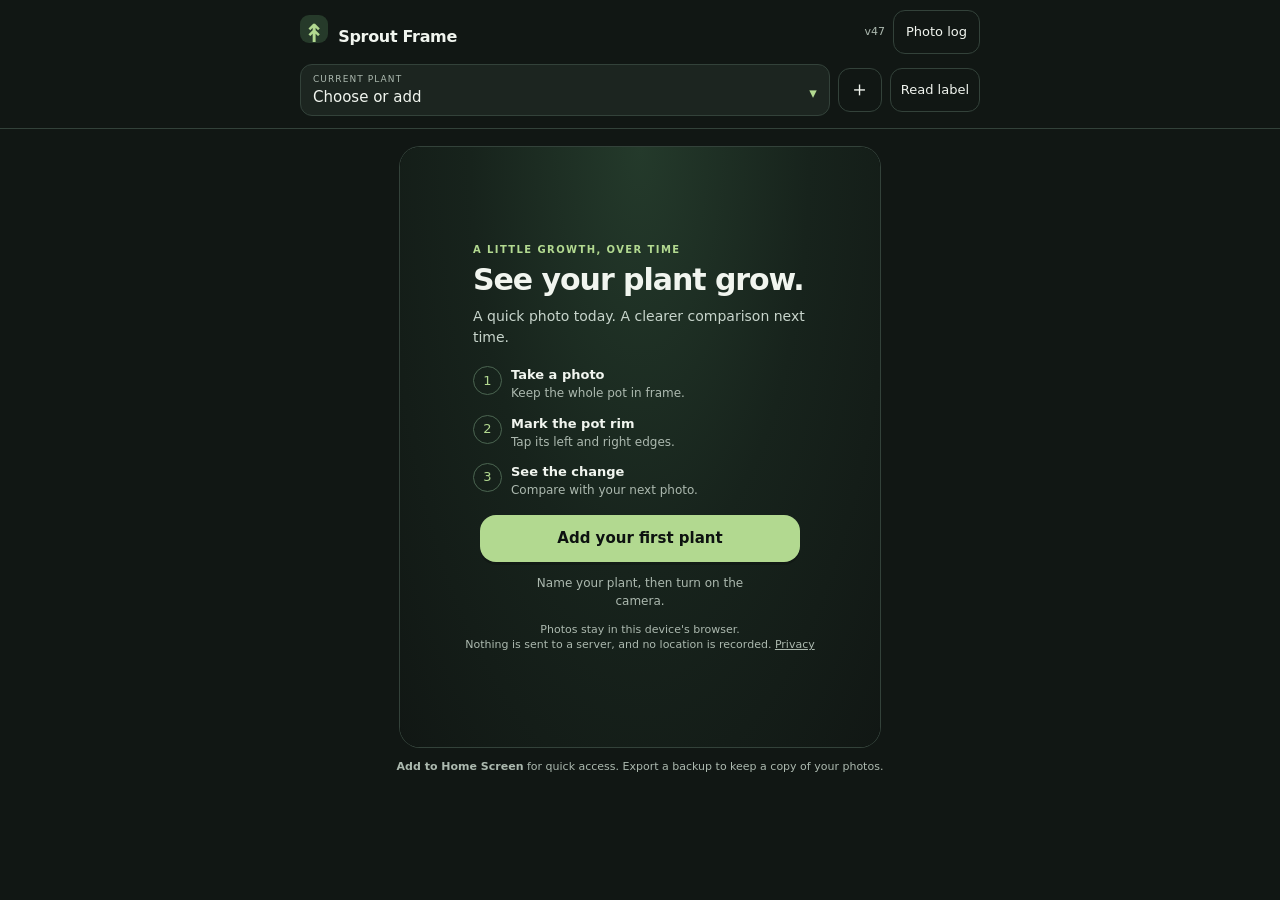
<file: index.html>
<!doctype html>
<html lang="en">
<head>
<meta charset="utf-8">
<meta name="viewport" content="width=device-width, initial-scale=1, viewport-fit=cover">
<meta name="theme-color" content="#111413">
<title>Sprout Frame — See your plant grow</title>
<meta name="description" content="Shoot your plant any way you like, tap the pot rim twice, and see how much it grew since last time. Photos stay in your browser.">
<link rel="stylesheet" href="style.css">
<link rel="manifest" href="manifest.webmanifest">
<link rel="icon" href="icons/favicon-32.png" sizes="32x32" type="image/png">
<link rel="apple-touch-icon" href="icons/apple-touch-icon.png">
<meta name="apple-mobile-web-app-capable" content="yes">
<meta name="apple-mobile-web-app-status-bar-style" content="black-translucent">
<meta name="apple-mobile-web-app-title" content="Sprout Frame">
</head>
<body>

<!-- 옛 주소(workers.dev)에서만 보이는 이사 안내. 사진은 주소(오리진)마다 따로 저장되므로 옛 주소에서 내보내야 한다. -->
<div id="moved" class="moved" hidden>
  <b>This is the OLD address.</b> The app is now <b>Sprout Frame</b>:
  <a href="https://altair-research.github.io/sprout-frame/">open the new address →</a><br>
  To move your photos: here <b>Log → Export all</b>, then on the new address <b>Log → Import</b>.
</div>
<header class="app-header">
  <div class="brand-row">
    <div class="brand"><span class="brand-icon" aria-hidden="true">↟</span> Sprout Frame</div>
    <span class="spacer"></span><span id="ver" class="ver"></span>
    <button id="galleryBtn" class="ghost-btn">Photo log</button>
  </div>
  <div class="plant-row">
    <button id="plantBtn" class="plant-btn" aria-label="Choose plant"><span class="field-label">CURRENT PLANT</span><span id="plantName"></span><span aria-hidden="true"> ▾</span></button>
    <button id="addPlant" class="ghost-btn icon-btn" aria-label="Add plant" title="Add plant">＋</button>
    <button id="readBtn" class="ghost-btn" aria-pressed="false">Read label</button>
  </div>
</header>

<main id="camera">
  <!-- 컷 목록. 기본은 하나(Side). 더 필요하면 ＋. 고른 컷을 한 번 더 누르면 이름 바꾸기/빼기. -->
  <div id="views" class="views"></div>
  <div id="stage" class="stage">
    <video id="video" playsinline autoplay muted></video>
    <img id="ghost" alt="" hidden>
    <div id="grid" class="grid" hidden></div>
    <svg id="liveRim" class="msvg live" viewBox="0 0 1280 1600" preserveAspectRatio="none" hidden></svg>
    <div id="match" class="match" hidden></div>
    <div id="tilt" class="tilt" hidden></div>
    <div id="flash" class="flash"></div>
    <!-- QR 라벨로 식물이 바뀌었을 때 크게 알린다. 아래 상태 줄 한 줄로는 바뀐 줄 모르고 찍는다. -->
    <div id="plantToast" class="plant-toast" hidden></div>
    <div id="labelBox" class="label-box" hidden><span id="labelBoxMsg">Fit the plant label in this box</span></div>
    <div id="stageMsg" class="stage-msg">
      <!-- 처음 여는 사람은 이게 뭔지, 왜 카메라가 필요한지를 여기서 읽고 버튼을 누른다.
           별도 랜딩 페이지를 만들지 않는다 — 파일·캐시 목록·PWA 시작 URL이 늘어날 뿐이고,
           설명은 버튼 위 몇 줄이면 충분하다. 카메라가 켜지면 이 블록은 사라진다. -->
      <div class="intro" id="intro">
        <p class="eyebrow">A LITTLE GROWTH, OVER TIME</p>
        <h1>See your plant grow.</h1>
        <p class="lead">A quick photo today. A clearer comparison next time.</p>
        <ol class="steps">
          <li><b>Take a photo</b><span>Keep the whole pot in frame.</span></li>
          <li><b>Mark the pot rim</b><span>Tap its left and right edges.</span></li>
          <li><b>See the change</b><span>Compare with your next photo.</span></li>
        </ol>
      </div>
      <button id="startBtn" class="primary">Add your first plant</button>
      <p class="hint" id="introHint">Name your plant, then turn on the camera.</p>
      <p class="privacy" id="introPrivacy">Photos stay in this device's browser.<br>Nothing is sent to a server, and no location is recorded.
        <a href="privacy.html">Privacy</a></p>

    </div>
  </div>

  <div class="controls">
    <button id="shutter" class="shutter" disabled>Shoot</button>
    <p id="status" class="status" role="status" aria-live="polite"></p>
      <!-- 아이폰 사파리는 홈 화면에 설치하지 않은 사이트의 저장 데이터를 7일 뒤 지울 수 있다. 사진이 전부 브라우저 안에
           있으므로, 설치 안내는 기능 설명이 아니라 데이터 보호다. 이미 설치해 연 경우(standalone)는 숨긴다. -->
      <p class="hint install-tip" id="installTip"><b>Add to Home Screen</b> for quick access. Export a backup to keep a copy of your photos.</p>
    <!-- 매번 쓰는 건 식물·카메라·Shoot 셋뿐이다. 나머지는 접어 둔다 — "너무 복잡하다"(2026-09-23 실사용). -->
    <button id="moreBtn" class="more" aria-expanded="false" aria-controls="adv">Camera tools ▾</button>
    <div id="adv" class="adv" hidden>
      <label class="row">
        <span>Ghost <b id="opacityVal">40%</b></span>
        <input id="opacity" type="range" min="0" max="100" value="40">
      </label>
      <div class="row btns">
        <button id="autoBtn" class="chip">Auto-shoot: on</button>
        <button id="ghostBtn" class="chip on">Ghost: on</button>
        <button id="modeBtn" class="chip" data-mode="normal">Mode: Overlay</button>
        <button id="gridBtn" class="chip">Grid on</button>
        <button id="flipBtn" class="chip">Flip camera</button>
        <button id="restartBtn" class="chip">Restart camera</button>
        <!-- 쓰지 않는 빈 요소. v32 이하의 옛 JS가 캐시에서 나와 이 새 HTML과 섞이는 첫 실행에 멈추지 않게 남겨 둔다
             (v33부터 페이지도 캐시 우선이라 이런 섞임은 다시 안 생긴다). v35쯤 지워도 된다. -->
        <input id="ghostFile" type="file" hidden>
      </div>
    </div>
  </div>
</main>

<!-- 촬영 직후. 여기서 화분 테두리 양끝을 탭한다 — 이게 이 앱의 핵심 동작이다(PROJECT.md §9).
     꼭대기까지 탭하면 키가 나온다. 탭 없이 Save도 된다(그 사진은 비교에서 빠진다). -->
<section id="review" class="sheet review-sheet" aria-label="Mark pot rim" hidden>
  <div class="bar"><div><p class="eyebrow">NEW PHOTO</p><h2 id="reviewTitle">Mark the pot rim</h2></div><span class="spacer"></span><button id="retakeBtn" class="ghost-btn">Retake</button></div>
  <ol id="rimProgress" class="rim-progress" aria-label="Pot rim steps"><li>1 · Left edge</li><li>2 · Right edge</li><li>Ready to save</li></ol>
  <p id="reviewHint" class="hint" role="status" aria-live="polite"></p>
  <div id="reviewStage" class="stage">
    <img id="reviewImg" alt="Just taken">
    <img id="reviewGhost" alt="" hidden>
    <svg id="reviewSvg" class="msvg" viewBox="0 0 1280 1600"></svg>
    <div id="reviewLayer" class="mark"></div>
  </div>
  <div class="review-footer">
    <p id="reviewError" class="inline-error" role="alert" hidden></p>
    <div class="row btns review-tools">
      <button id="rimUndo" class="chip" disabled>Undo tap</button>
      <button id="heightBtn" class="chip" aria-pressed="false" hidden>Add height (optional)</button>
      <button id="compareBtn" class="chip">Hold for previous</button>
      <button id="shareBtn" class="chip">Share</button>
    </div>
    <button id="saveBtn" class="primary">Save photo only</button>
    <p id="saveHint" class="hint">Mark both edges to include this photo in comparisons.</p>
  </div>
</section>

<!-- 지난 사진과 비교. 지난 사진을 화분 크기·위치·기울기에 맞춰 변형해 지금 사진 위에 놓고, 슬라이더로 가른다. -->
<section id="compare" class="sheet" hidden>
  <div class="bar">
    <h2 id="compareTitle">Then vs now</h2>
    <span class="spacer"></span>
    <button id="compareClose" class="ghost-btn">Close</button>
  </div>
  <div id="compareStage" class="stage">
    <img id="compareNow" alt="Now">
    <img id="compareThen" alt="Then">
    <div id="wipeLine" class="wipe-line"></div>
    <span id="labelThen" class="tag left"></span>
    <span id="labelNow" class="tag right"></span>
  </div>
  <label class="row">
    <span>Wipe</span>
    <input id="wipe" type="range" min="0" max="100" value="50">
  </label>
  <p id="compareInfo" class="hint"></p>
  <div class="row btns">
    <button id="compareMode" class="chip">Mode: Wipe</button>
    <button id="angleBtn" class="chip">Fix angle (2 more taps)</button>
    <button id="alignedBtn" class="chip">Save now-photo in then-frame</button>
  </div>
</section>

<section id="gallery" class="sheet" hidden>
  <div class="bar">
    <h2 id="galleryTitle">Log</h2>
    <span class="spacer"></span>
    <button id="galleryClose" class="ghost-btn">Close</button>
  </div>
  <div id="galleryViews" class="views"></div>
  <div id="growth" class="growth" hidden></div>
  <div id="galleryEmpty" class="empty-state" hidden>
    <span class="empty-icon" aria-hidden="true">↟</span><h3>Your growth story starts here.</h3>
    <p id="galleryEmptyHint">Take your first photo, then come back to see the change.</p>
    <button id="emptyShoot" class="primary">Take a photo</button>
    <button id="emptyImport" class="ghost-btn">Import existing photos</button>
  </div>
  <div id="shots" class="shots"></div>
  <button id="stripBtn" class="ghost-btn">Side by side (JPEG)</button>
  <details id="logTools" class="tool-panel">
    <summary>Plant settings &amp; backup</summary>
    <div class="row btns">
      <button id="renameBtn" class="chip">Rename plant</button>
      <button id="potBtn" class="chip">Pot: — cm</button>
      <button id="exportAll" class="chip">Export all (ZIP)</button>
      <button id="importBtn" class="chip">Import (ZIP)</button>
      <input id="importFile" type="file" accept=".zip,application/zip" hidden>
      <label class="chip check"><input id="autoSave" type="checkbox"> Download each saved photo</label>
    </div>
    <p class="hint">Photos live in this browser. Export all plants and photos as a backup.</p>
  </details>
  <p id="storageInfo" class="hint" role="status" aria-live="polite"></p>
</section>

<!-- 식물 고르기. 식물마다 가장 최근 사진을 붙여 보여 준다. 순서는 만든 순서로 고정 — 최근 찍은 순으로 하면
     찍을 때마다 자리가 바뀌어 "늘 거기 있던 그 칸"으로 찾을 수가 없다. -->
<section id="picker" class="sheet" hidden>
  <div class="bar">
    <h2>Plants</h2>
    <span class="spacer"></span>
    <button id="labelsBtn" class="ghost-btn">QR labels</button>
    <button id="pickerClose" class="ghost-btn">Close</button>
  </div>
  <label class="search-field"><span>Find a plant</span><input id="plantSearch" type="search" placeholder="Search name or code, e.g. AV01" autocomplete="off"></label>
  <p id="plantSearchStatus" class="hint" role="status" aria-live="polite"></p>
  <details class="tool-panel storage-help">
    <summary>Missing plants or photos?</summary>
    <p id="plantStorageInfo" class="hint"></p>
    <p class="hint">Records belong to the device, browser and site address where you saved them. They do not sync between browsers or devices.</p>
    <p class="hint">If you used the old address, open it in the same browser and export a backup. Then import that ZIP here.</p>
    <div class="row btns"><a id="otherAddress" class="ghost-btn" href="https://ghost-cam.altair0622.workers.dev/" target="_blank" rel="noopener">Open old address</a><button id="pickerImport" class="ghost-btn">Import a backup</button></div>
  </details>
  <div id="plantGrid" class="shots"></div>
</section>

<!-- 인쇄용 QR 라벨. 라벨 내용은 이 앱 주소 + 식물 태그 → 폰 기본 카메라로 찍어도 그 식물로 열린다(아이폰 포함). -->
<section id="labels" class="sheet" hidden>
  <div class="bar">
    <h2>QR labels</h2>
    <span class="spacer"></span>
    <button id="blankBtn" class="ghost-btn">Blank labels</button>
    <button id="printBtn" class="ghost-btn">Print</button>
    <button id="labelsClose" class="ghost-btn">Close</button>
  </div>
  <p id="labelsHint" class="hint"></p>
  <div id="labelGrid" class="labels"></div>
</section>

<!-- 지난 사진의 테두리·꼭대기를 나중에 (다시) 찍는 화면. -->
<section id="measure" class="sheet" hidden>
  <div class="bar">
    <h2 id="measureTitle">Mark pot rim</h2>
    <span class="spacer"></span>
    <button id="measureClose" class="ghost-btn">Cancel</button>
  </div>
  <div id="measureStage" class="stage">
    <img id="measureImg" alt="">
    <svg id="measureSvg" class="msvg" viewBox="0 0 1280 1600"></svg>
    <div id="measureLayer" class="mark"></div>
  </div>
  <p id="measureHint" class="hint"></p>
  <div class="row btns">
    <button id="measureUndo" class="chip">Undo tap</button>
    <button id="measureSave" class="primary" disabled>Save</button>
  </div>
</section>

<!-- 브라우저 prompt 대신 앱 안에서 입력한다. 취소는 DB에 쓰지 않는다. -->
<dialog id="textDialog" class="input-dialog" aria-labelledby="textDialogTitle" aria-describedby="textDialogHint">
  <form method="dialog" id="textForm">
    <p class="eyebrow">SPROUT FRAME</p>
    <h2 id="textDialogTitle">Add a plant</h2>
    <p id="textDialogHint" class="hint"></p>
    <label class="search-field"><span id="textDialogLabel">Plant name or code</span><input id="textDialogInput" type="text" autocomplete="off" required></label>
    <div class="row dialog-actions"><button id="textDialogCancel" class="ghost-btn" type="button">Cancel</button><button id="textDialogSave" class="primary" type="submit" value="save">Add plant</button></div>
  </form>
</dialog>
<canvas id="canvas" hidden></canvas>
<script src="version.js"></script>
<script src="app.js" type="module"></script>
</body>
</html>
</file>
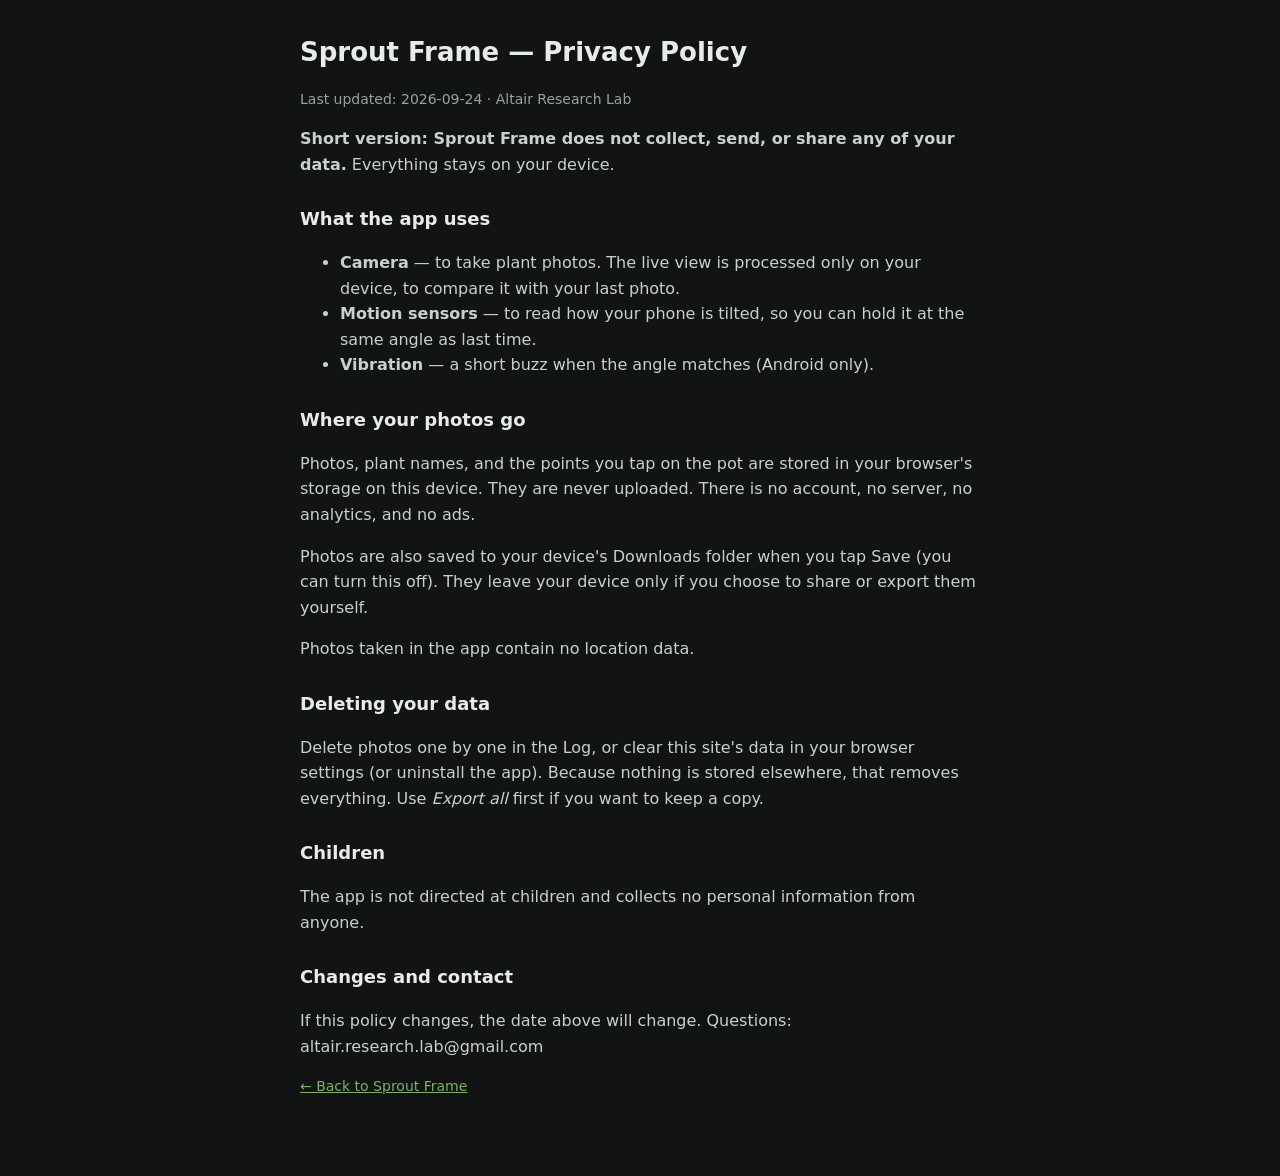
<file: privacy.html>
<!doctype html>
<html lang="en">
<head>
<meta charset="utf-8">
<meta name="viewport" content="width=device-width, initial-scale=1">
<title>Sprout Frame — Privacy</title>
<meta name="theme-color" content="#111413">
<style>
  body{margin:0; background:#111413; color:#e8ece9; font:16px/1.6 system-ui,-apple-system,"Segoe UI",sans-serif}
  main{max-width:680px; margin:0 auto; padding:32px 20px 64px}
  h1{font-size:26px; margin:0 0 4px} h2{font-size:18px; margin:28px 0 6px}
  p,li{color:#c9d1cc} .dim{color:#98a29d; font-size:14px} a{color:#7fb069}
</style>
</head>
<body>
<main>
  <h1>Sprout Frame — Privacy Policy</h1>
  <p class="dim">Last updated: 2026-09-24 · Altair Research Lab</p>

  <p><b>Short version: Sprout Frame does not collect, send, or share any of your data.</b>
  Everything stays on your device.</p>

  <h2>What the app uses</h2>
  <ul>
    <li><b>Camera</b> — to take plant photos. The live view is processed only on your device, to compare it with your last photo.</li>
    <li><b>Motion sensors</b> — to read how your phone is tilted, so you can hold it at the same angle as last time.</li>
    <li><b>Vibration</b> — a short buzz when the angle matches (Android only).</li>
  </ul>

  <h2>Where your photos go</h2>
  <p>Photos, plant names, and the points you tap on the pot are stored in your browser's storage on this device.
  They are never uploaded. There is no account, no server, no analytics, and no ads.</p>
  <p>Photos are also saved to your device's Downloads folder when you tap Save (you can turn this off).
  They leave your device only if you choose to share or export them yourself.</p>
  <p>Photos taken in the app contain no location data.</p>

  <h2>Deleting your data</h2>
  <p>Delete photos one by one in the Log, or clear this site's data in your browser settings
  (or uninstall the app). Because nothing is stored elsewhere, that removes everything.
  Use <i>Export all</i> first if you want to keep a copy.</p>

  <h2>Children</h2>
  <p>The app is not directed at children and collects no personal information from anyone.</p>

  <h2>Changes and contact</h2>
  <p>If this policy changes, the date above will change. Questions: altair.research.lab@gmail.com</p>

  <p class="dim"><a href="./">← Back to Sprout Frame</a></p>
</main>
</body>
</html>
</file>
<file: style.css>
:root{
  --bg:#111413;
  --panel:#1a1f1d;
  --line:#2c3330;
  --fg:#e8ece9;
  --dim:#98a29d;
  --accent:#7fb069;
  --warn:#e0a458;
}
*{box-sizing:border-box}
html,body{height:100%}
body{
  margin:0; background:var(--bg); color:var(--fg);
  font:15px/1.5 system-ui,-apple-system,"Segoe UI","Malgun Gothic",sans-serif;
  display:flex; flex-direction:column;
  -webkit-tap-highlight-color:transparent;
}
.bar{
  display:flex; align-items:center; gap:8px;
  padding:10px 12px; border-bottom:1px solid var(--line);
}
.spacer{flex:1}
h2{font-size:16px;margin:0}

select{
  background:var(--panel); color:var(--fg); border:1px solid var(--line);
  border-radius:8px; padding:8px 10px; font:inherit; max-width:55vw;
}
button{font:inherit; cursor:pointer}
.plant-btn{
  background:var(--panel); color:var(--fg); border:1px solid var(--line);
  border-radius:8px; padding:8px 10px; max-width:55vw;
  white-space:nowrap; overflow:hidden; text-overflow:ellipsis;
}
.ghost-btn{
  background:transparent; color:var(--fg); border:1px solid var(--line);
  border-radius:8px; padding:8px 12px;
}
.chip{
  background:var(--panel); color:var(--fg); border:1px solid var(--line);
  border-radius:999px; padding:8px 14px;
}
.chip.on{border-color:var(--accent); color:var(--accent)}
.primary{
  background:var(--accent); color:#0d1210; border:0;
  border-radius:10px; padding:12px 20px; font-weight:600;
}

main{flex:1; display:flex; flex-direction:column; min-height:0}

/* 촬영 프레임 — 출력과 같은 4:5 비율. 여기 보이는 만큼이 그대로 저장된다. */
/* 높이는 flex가 정하고(남는 만큼), 폭은 aspect-ratio가 높이에서 역산한다.
   예전엔 width:min(100%, 70svh×4/5)로 잡았는데, 샷 리스트 한 줄이 들어오자 폰(375×812)에서
   42px가 넘쳐 셔터가 접혔다(2026-09-17). 이 방식이면 위아래 요소가 늘어도 무대가 알아서 줄고,
   width:100% + max-height 조합처럼 비율이 깨지는 일도 없다(실측 0.800 유지).
   비율 4:5는 app.js의 TARGET_W/TARGET_H와 반드시 같아야 한다. */
/* 높이를 '화면 폭 기준 4:5'로 정해 두고, 자리가 모자라면 flex가 줄인다. 폭은 aspect-ratio가 높이에서 역산.
   flex:1로 늘리는 방식은 도구를 접어 자리가 남을 때 max-width에 걸려 비율이 0.635로 깨졌다(2026-09-23 실측). */
#camera .stage{
  position:relative; aspect-ratio:4/5;
  height:calc(min(100vw, 480px) * 5 / 4);
  flex:0 1 auto; min-height:0; width:auto; max-width:100%;
  margin:0 auto; background:#000; overflow:hidden;
  align-self:center;
}
/* 리뷰 시트의 무대는 flex 안이 아니므로 예전 방식 그대로 */
.sheet .stage{
  position:relative; aspect-ratio:4/5;
  width:min(100%, calc(60svh * 4 / 5));
  margin:0 auto; background:#000; overflow:hidden; flex:none;
}
.stage video,.stage img{
  position:absolute; inset:0; width:100%; height:100%;
  object-fit:cover; display:block;
}
/* ⚠️ 바로 위 display:block이 hidden 속성을 이긴다(클래스 선택자가 브라우저 기본 [hidden]보다 세다).
   이 줄이 없어서 **리뷰의 지난 사진(#reviewGhost)이 숨김 상태인데도 불투명하게 새 사진을 덮었다** —
   "찍은 뒤에 방금 찍은 사진이 아니라 지난 사진이 나온다"(9/17 첫 보고, 9/25 재발)의 진짜 원인.
   9/17엔 decode 대기·새 <img>·새 프레임 대기로, 9/25엔 카메라 동결로 잘못 짚었다. 카메라 쪽 고스트의 'Ghost: off'도 같은 이유로 안 꺼졌다. */
.stage video[hidden],.stage img[hidden]{display:none}
#ghost{pointer-events:none}
#ghost.difference{mix-blend-mode:difference; opacity:1 !important}

.grid{position:absolute; inset:0; pointer-events:none;
  background:
    linear-gradient(to right,transparent calc(33.333% - 1px),rgba(255,255,255,.35) 33.333%,transparent calc(33.333% + 1px)),
    linear-gradient(to right,transparent calc(66.666% - 1px),rgba(255,255,255,.35) 66.666%,transparent calc(66.666% + 1px)),
    linear-gradient(to bottom,transparent calc(33.333% - 1px),rgba(255,255,255,.35) 33.333%,transparent calc(33.333% + 1px)),
    linear-gradient(to bottom,transparent calc(66.666% - 1px),rgba(255,255,255,.35) 66.666%,transparent calc(66.666% + 1px));
}
/* 소개가 무대보다 길면 위아래가 잘리지 않고 스크롤되게. safe center = 넘칠 땐 위에서부터. */
.stage-msg{
  position:absolute; inset:0; display:flex; flex-direction:column;
  align-items:center; justify-content:center; justify-content:safe center;
  gap:10px; text-align:center; padding:16px; overflow-y:auto;
}
.stage-msg[hidden]{display:none}

.controls{padding:12px; display:flex; flex-direction:column; gap:12px}
.row{display:flex; align-items:center; gap:10px}
.row span{white-space:nowrap; color:var(--dim); font-size:13px}
.row b{color:var(--fg)}
.btns{flex-wrap:wrap}
input[type=range]{flex:1; accent-color:var(--accent)}
.shutter{
  width:100%; padding:16px; border:0; border-radius:12px;
  background:var(--accent); color:#0d1210; font-weight:700; font-size:17px;
}
.shutter:disabled{background:var(--panel); color:var(--dim)}
.status{margin:0; font-size:13px; color:var(--dim); min-height:1.5em; white-space:pre-line}
.status.warn{color:var(--warn)}
.hint{margin:0; font-size:13px; color:var(--dim)}

.sheet{
  position:fixed; inset:0; background:var(--bg); z-index:10;
  overflow:auto; padding:12px; display:flex; flex-direction:column; gap:12px;
}
.sheet[hidden]{display:none}

.shots{display:grid; grid-template-columns:repeat(auto-fill,minmax(140px,1fr)); gap:12px}
.shot{background:var(--panel); border:1px solid var(--line); border-radius:10px; overflow:hidden}
.shot img{width:100%; aspect-ratio:4/5; object-fit:cover; display:block; background:#000}
.shot .meta{padding:8px; font-size:12px; color:var(--dim)}
.shot .acts{display:flex; flex-wrap:wrap; gap:4px; padding:0 8px 8px}
.shot .acts button{flex:1 1 30%; font-size:12px; padding:6px 0; background:transparent;
  color:var(--fg); border:1px solid var(--line); border-radius:6px}
.shot.is-ref{border-color:var(--accent)}

/* 식물 고르기 */
.shot.pick{cursor:pointer; text-align:left; padding:0; color:var(--fg); font:inherit}
.shot.pick.on{border-color:var(--accent)}
.shot.pick .name{padding:8px 8px 0; font-weight:600; overflow:hidden; text-overflow:ellipsis; white-space:nowrap}
.shot.pick .noimg{width:100%; aspect-ratio:4/5; display:grid; place-items:center; background:#000; color:var(--dim); font-size:28px}

/* QR 라벨 — 크기는 mm로 고정해 인쇄 배율 100%면 실제 3cm가 나온다.
   3cm의 근거: 버전 4(33칸+여백 8칸=41칸)라 한 칸이 약 0.73mm. 폰으로 식물 전체를 담는 거리(40~60cm)에서
   2560px 폭 영상이면 한 칸이 3px 안팎 — 인식에 필요한 최소(2~3px)를 겨우 넘긴다. 더 작게 하면 가까이 가야 읽힌다. */
.labels{display:flex; flex-wrap:wrap; gap:6mm; background:#fff; padding:6mm; border-radius:8px}
.label{width:30mm; color:#000; text-align:center; font-size:9pt; line-height:1.2; break-inside:avoid}
.label svg{width:30mm; height:30mm; display:block}
.label .name{margin-top:1mm; overflow-wrap:anywhere}
.label .name.blank{border-bottom:0.3mm solid #000; height:5mm}   /* 손으로 이름을 적을 자리 */
.plant-toast{
  position:absolute; left:50%; top:40%; transform:translate(-50%,-50%); z-index:5;
  background:rgba(17,20,19,.85); color:var(--fg); border:2px solid var(--accent);
  border-radius:14px; padding:14px 22px; font-size:22px; font-weight:700; text-align:center;
  max-width:85%; pointer-events:none;
}
.plant-toast[hidden]{display:none}
/* 라벨 읽기 칸 — labelread 쪽 LABEL_BOX와 같은 비율(가로 80%, 세로 24%, 위에서 38%) */
.label-box{
  position:absolute; left:10%; top:38%; width:80%; height:24%; z-index:4;
  border:3px dashed var(--accent); border-radius:12px; box-shadow:0 0 0 2000px rgba(0,0,0,.35);
  display:flex; align-items:flex-end; justify-content:center;
}
.label-box span{transform:translateY(calc(100% + 8px)); background:rgba(17,20,19,.85); color:var(--fg);
  padding:4px 10px; border-radius:8px; font-size:14px; text-align:center}
.label-box[hidden]{display:none}
@media print{
  body > *:not(#labels){display:none !important}
  #labels{position:static; padding:0; background:#fff}
  #labels > :not(.labels){display:none}
  .labels{padding:0}
}

@media (min-width:900px){
  #camera .stage{max-width:480px}
  .sheet .stage{width:min(480px, calc(60svh * 4 / 5))}
  .controls{max-width:520px; margin:0 auto; width:100%}
}

/* 갤러리의 체크박스형 chip. 버튼과 같은 높이로 보이게만 맞춘다. */
.chip.check{ display:inline-flex; align-items:center; gap:.4em; cursor:pointer; }
.chip.check input{ margin:0; }

/* 첫 화면 소개. 4:5 무대 안에 폰(375px)에서도 다 들어가야 하므로 글자를 작게 잡는다. */
.intro{max-width:34ch}
.intro h1{margin:0 0 6px; font-size:22px; letter-spacing:.02em}
.intro .lead{margin:0 0 10px; font-size:14px; line-height:1.45; word-break:keep-all}
.intro .steps{margin:0; padding-left:1.4em; text-align:left; font-size:13px; line-height:1.5; color:var(--dim)}
.intro .steps li{margin:2px 0}
.privacy{margin:0; font-size:11px; line-height:1.4; color:var(--dim); opacity:.85}

/* 샷 리스트 chip. 무대 위 한 줄. 오늘 찍은 컷은 .done */
.views{display:flex; gap:6px; padding:8px 12px 0; overflow-x:auto; scrollbar-width:none}
.views::-webkit-scrollbar{display:none}
.chip.view{padding:6px 12px; font-size:13px; white-space:nowrap; flex:none}
.chip.view.done{color:var(--accent)}
.chip.view.done:not(.on){border-color:var(--line)}
.chip.view.add{padding:6px 10px; color:var(--dim)}

/* 탭 층. 테두리 양끝·꼭대기 탭을 받는다. */
.mark{position:absolute; inset:0; cursor:crosshair; touch-action:none}
.mark[hidden]{display:none}
.mark i{position:absolute; width:14px; height:14px; margin:-7px 0 0 -7px; border-radius:50%;
  background:var(--accent); box-shadow:0 0 0 2px #000}

/* 키 재기 오버레이. viewBox가 저장 픽셀(1280×1600)이라 좌표를 그대로 쓴다. */
.msvg{position:absolute; inset:0; width:100%; height:100%; pointer-events:none}
.msvg circle{fill:var(--accent); stroke:#000; stroke-width:4}
.msvg circle.fixed{fill:var(--dim)}
.msvg line{stroke:var(--accent); stroke-width:8; stroke-linecap:round}
.msvg line.h{stroke:#fff; stroke-dasharray:24 16}
.msvg text{fill:#fff; font:bold 60px system-ui,sans-serif; paint-order:stroke; stroke:#000; stroke-width:10}

/* 성장 그래프. 갤러리 맨 위. 값이 하나면 점만 찍힌다. */
.growth{background:var(--panel); border:1px solid var(--line); border-radius:10px; padding:10px 12px}
.growth[hidden]{display:none}
.growth .sum{margin:0 0 6px; font-size:13px}
.growth .sum b{color:var(--accent)}
.growth svg{display:block; width:100%; height:auto}
.growth polyline{fill:none; stroke:var(--accent); stroke-width:2}
.growth circle{fill:var(--accent)}
.growth text{fill:var(--dim); font-size:11px}


.ver{font-size:12px; color:var(--dim); margin-right:4px; white-space:nowrap}

/* 비교 화면. 지난 사진(then)이 지금 사진 위에 놓이고 clip-path로 갈린다. */
#compareStage img{position:absolute; inset:0; width:100%; height:100%; object-fit:cover}
#compareThen{clip-path:inset(0 50% 0 0)}
#compareThen.fade{clip-path:none}
.wipe-line{position:absolute; top:0; bottom:0; left:50%; width:2px; margin-left:-1px;
  background:var(--accent); box-shadow:0 0 0 1px rgba(0,0,0,.5); pointer-events:none}
.wipe-line[hidden]{display:none}
.tag{position:absolute; top:8px; padding:3px 8px; border-radius:6px; font-size:12px;
  background:rgba(0,0,0,.6); color:#fff; pointer-events:none}
.tag.left{left:8px} .tag.right{right:8px}
.shot .meta i{color:var(--warn); font-style:normal}

/* 접힌 도구들. More tools를 누르면 펼친다. */
.more{background:transparent; border:0; color:var(--dim); font-size:13px; padding:4px 0; text-align:left; align-self:flex-start}
.adv{display:flex; flex-direction:column; gap:12px}
.adv[hidden]{display:none}
.views[hidden]{display:none}

/* 기울기 과녁. 점을 가운데 원(±1°)에 넣는다. 점선 원은 ±3°. */
/* 과녁 위치는 글자 길이와 무관하게 고정. 전에는 캡션이 길어지면(초록일 때 "✓ tilt · line up…") 컨테이너가 넓어지며
   원이 왼쪽으로 밀렸다(2026-09-23 사용자). 캡션은 원 아래에 절대 위치로, 오른쪽 끝을 원에 맞춘다. */
.tilt{position:absolute; top:8px; right:8px; width:84px; pointer-events:none}
.tilt[hidden]{display:none}
.tilt .pad{position:relative; width:84px; height:84px; border-radius:50%; background:rgba(0,0,0,.45); box-shadow:inset 0 0 0 2px rgba(255,255,255,.35)}
.tilt .pad[hidden]{display:none}
.tilt .ring{position:absolute; left:50%; top:50%; border-radius:50%; transform:translate(-50%,-50%)}
/* 크기는 app.js의 d/(d+3) 식에서 역산: 0.5°에서 점 중심이 4.7px 이동 + 점 반지름 5 = 9.7 → 안쪽 반지름 10(지름 24, 테두리 2).
   2°에서 13.2+5 = 18 → 점선 지름 36. 처음엔 지름 20으로 잡아 점이 반쯤 걸친 채 초록이 떴다(검증 스크린샷). */
.tilt .ring{box-sizing:border-box}
.tilt .ring.near{width:38px; height:38px; border:1.5px dashed rgba(255,255,255,.55)}
.tilt .ring.ok{width:24px; height:24px; border:2px solid #fff}
.tilt .dot{position:absolute; left:50%; top:50%; width:10px; height:10px; margin:-5px 0 0 -5px; border-radius:50%;
  background:#fff; box-shadow:0 0 0 2px #000; transition:transform .06s linear}
.tilt.near .dot{background:var(--warn)}
.tilt.ok .dot{background:var(--accent)}
.tilt.ok .pad{box-shadow:inset 0 0 0 3px var(--accent)}
.tilt .cap{position:absolute; top:88px; right:0; white-space:nowrap; font-size:11px; color:#fff; background:rgba(0,0,0,.55); padding:1px 7px; border-radius:999px}
.tilt .pad[hidden] + .cap{top:0}
.tilt.ok .cap{background:var(--accent); color:#0d1210; font-weight:700}

/* 화면 전체 일치도. 무대 왼쪽 위. 문턱(0.7) 이상이면 초록. */
.match{position:absolute; top:8px; left:8px; padding:3px 9px; border-radius:999px; font-size:12px; font-weight:600;
  background:rgba(0,0,0,.55); color:#fff; pointer-events:none}
.match.good{background:var(--accent); color:#0d1210; box-shadow:0 0 0 2px #0d1210}
.match[hidden]{display:none}
/* 지난번 테두리 선. 화분 입구를 여기에 맞춘다. */
.msvg.live[hidden]{display:none}
.msvg.live line{stroke:#fff; stroke-width:6; stroke-dasharray:28 18; stroke-linecap:round; filter:drop-shadow(0 0 3px #000)}
.msvg.live circle{fill:none; stroke:#fff; stroke-width:5; filter:drop-shadow(0 0 3px #000)}

/* 자동 촬영 1초: Shoot 버튼이 왼쪽부터 차오른다(--p 0~1). */
.shutter.holding{background:linear-gradient(90deg, #cfe8c0 calc(var(--p,0) * 100%), var(--accent) 0); transition:none}
/* 찍히는 순간 번쩍 */
.flash{position:absolute; inset:0; background:#fff; opacity:0; pointer-events:none}
.flash.on{animation:flash .35s ease-out}
@keyframes flash{from{opacity:.85} to{opacity:0}}

/* 이사 안내(옛 주소 전용) */
.moved{background:var(--warn); color:#0d1210; font-size:13px; line-height:1.4; padding:8px 12px}
.moved a{color:#0d1210; font-weight:700}
.moved[hidden]{display:none}
.privacy a{color:var(--dim)}
.install-tip{font-size:12px}
.install-tip[hidden]{display:none}

/* v46 — 첫 행동과 사진을 중심으로 화면의 우선순위를 정리한다. */
:root{
  --bg:#111714; --panel:#1c2520; --line:#33423a;
  --fg:#f1f5ef; --dim:#acb9af; --accent:#b2d990;
  color-scheme:dark;
}
body{height:100svh}
button,summary,input,select{touch-action:manipulation}
button,summary{min-height:44px}
button:disabled{cursor:default; opacity:.5}
button:focus-visible,summary:focus-visible,input:focus-visible,a:focus-visible{
  outline:3px solid var(--accent); outline-offset:3px;
}
button:not(:disabled):hover{border-color:var(--accent)}
.primary,.shutter{border-radius:16px; box-shadow:0 3px 0 rgba(0,0,0,.18)}
.ghost-btn,.plant-btn{border-radius:12px}
.app-header{padding:10px max(16px, env(safe-area-inset-right)) 12px max(16px, env(safe-area-inset-left));
  padding-top:max(10px, env(safe-area-inset-top)); border-bottom:1px solid var(--line)}
.brand-row,.plant-row{display:flex; align-items:center; gap:8px; max-width:680px; margin:auto}
.brand-row{margin-bottom:10px}
.brand{font-size:16px; font-weight:650; letter-spacing:-.02em; white-space:nowrap}
.brand-icon{display:inline-grid; place-items:center; color:var(--accent); width:28px; height:28px;
  background:#263a2a; border-radius:9px; font-size:25px; margin-right:5px}
.brand-row .ghost-btn{font-size:13px; padding:8px 12px}
.ver{font-size:11px; margin:0}
.plant-btn{flex:1; min-width:0; max-width:none; text-align:left; position:relative; padding:8px 30px 8px 12px; line-height:1.35}
.plant-btn .field-label{display:block; font-size:9px; color:var(--dim); letter-spacing:.12em; margin-bottom:2px}
.plant-btn > span:last-child{position:absolute; right:12px; top:18px; color:var(--accent)}
.icon-btn{width:44px; flex:none; font-size:21px; padding:0}
#readBtn{font-size:13px; flex:none; padding:10px}
#readBtn.on{background:#263a2a; color:var(--accent); border-color:var(--accent)}
#camera .stage{border-radius:20px; margin-top:10px; box-shadow:0 0 0 1px var(--line)}
.stage-msg{padding:24px 20px; gap:12px; background:radial-gradient(ellipse at 50% 0%,#243a2b 0%,#17231c 50%,#111714 100%)}
.eyebrow{font-size:10px; font-weight:650; letter-spacing:.14em; color:var(--accent); margin:0 0 6px}
.intro{max-width:35ch; width:100%; text-align:left}
.intro h1{font-size:30px; line-height:1.1; letter-spacing:-.035em; font-weight:650; margin-bottom:10px}
.intro .lead{font-size:14px; line-height:1.5; color:#c8d5cc; margin-bottom:18px}
.intro .steps{list-style:none; counter-reset:step; padding:0; display:grid; gap:12px}
.intro .steps li{counter-increment:step; position:relative; padding-left:38px; margin:0; line-height:1.4}
.intro .steps li:before{content:counter(step); position:absolute; left:0; top:0; width:27px; height:27px;
  border:1px solid #4b6551; border-radius:50%; display:grid; place-items:center; color:var(--accent)}
.intro .steps b{display:block; color:var(--fg); font-size:13px; font-weight:600}
.intro .steps span{font-size:12px}
#startBtn{width:100%; max-width:320px; margin-top:4px}
#introHint{max-width:30ch; font-size:12px}
.privacy{font-size:11px; opacity:1}
.install-tip{font-size:11px; max-width:36ch}
.controls{gap:8px; padding:12px 16px max(12px,env(safe-area-inset-bottom))}
.status{font-size:12px; line-height:1.45}
.more{min-height:44px; padding:8px 0; font-size:12px}
#camera:has(#stageMsg:not([hidden])) .shutter{display:none}
#camera:has(#stageMsg:not([hidden])) #moreBtn{display:none}
.sheet{padding:max(16px,env(safe-area-inset-top)) max(16px,env(safe-area-inset-right)) max(20px,env(safe-area-inset-bottom)) max(16px,env(safe-area-inset-left)); gap:16px}
.sheet > .bar{padding:0 0 12px; flex-wrap:wrap}
.sheet h2{font-size:18px; letter-spacing:-.02em; overflow-wrap:anywhere}
.sheet .stage{border-radius:16px; box-shadow:0 0 0 1px var(--line)}
.sheet > :not(.stage){width:100%; max-width:760px; margin-left:auto; margin-right:auto}
.sheet .hint{font-size:13px; line-height:1.5}
.rim-progress{display:flex; list-style:none; padding:0; gap:6px; margin:0; font-size:11px; font-weight:600}
.rim-progress li{flex:1; padding:9px 6px; background:var(--panel); border:1px solid var(--line); border-radius:10px; text-align:center; color:var(--dim)}
.rim-progress .current{background:#283c2b; border-color:var(--accent); color:var(--accent)}
.rim-progress .done{color:var(--accent)}
.review-sheet .stage{width:min(100%,calc(47svh * 4 / 5)); margin-bottom:auto}
.review-footer{position:sticky; bottom:0; padding:12px 0 0; background:var(--bg); border-top:1px solid var(--line); display:grid; gap:10px}
.review-footer .primary{width:100%; min-height:50px}
.review-tools{gap:6px}
.review-tools .chip{font-size:12px; padding:8px 10px}
#saveHint{font-size:11px; text-align:center}
.inline-error{margin:0; border:1px solid var(--warn); border-radius:12px; padding:12px; background:#382a1d; color:#ffcf96; font-size:13px}
.inline-error[hidden]{display:none}
#review[aria-busy=true] .mark{pointer-events:none}
.search-field{display:grid; gap:6px; font-size:12px; color:var(--dim)}
.search-field input{width:100%; min-height:48px; border-radius:12px; border:1px solid var(--line); background:var(--panel); color:var(--fg); padding:12px 14px; font:inherit; font-size:15px}
.shots{grid-template-columns:repeat(auto-fill,minmax(150px,1fr)); gap:14px}
.shot{border-radius:16px}
.shot.pick[hidden]{display:none}
.shot.pick.on{box-shadow:0 0 0 2px var(--accent)}
.shot.pick.on .name:after{content:' ✓'; color:var(--accent)}
.shot.pick .name{padding:12px 12px 0}
.shot .meta{padding:10px 12px; line-height:1.6}
.shot.pick .noimg{background:linear-gradient(145deg,#23372a,#17201b); color:var(--accent); font-size:36px}
.shot .acts{padding:0 10px 10px; gap:6px}
.shot .acts button{min-height:44px; border-radius:9px; padding:6px; flex:1 1 40%; font-size:12px}
.shot-menu{border-top:1px solid var(--line)}
.shot-menu summary{font-size:12px; color:var(--dim); padding:12px; cursor:pointer}
.shot-menu [data-a=del]{color:#efb2a8}
.tool-panel{background:var(--panel); border:1px solid var(--line); border-radius:16px; padding:0 14px 0}
.tool-panel summary{padding:14px 0; font-size:13px; cursor:pointer; font-weight:600}
.tool-panel[open]{padding-bottom:14px}
.tool-panel .hint{margin-top:12px}
.chip.check{white-space:normal; font-size:13px}
.empty-state{text-align:center; padding:36px 16px; display:grid; justify-items:center; gap:12px; background:var(--panel); border:1px dashed var(--line); border-radius:20px}
.empty-state[hidden]{display:none}
.empty-state h3{font-size:20px; letter-spacing:-.02em; margin:0}
.empty-state p{font-size:13px; color:var(--dim); max-width:32ch; margin:0 0 6px}
.empty-icon{font-size:36px; color:var(--accent)}
#gallery .views{padding:0; min-height:44px}
#gallery .views:empty{display:none}
#storageInfo{font-size:11px; color:var(--dim)}
@media (max-width:360px){
  .app-header{padding-left:12px; padding-right:12px}
  .brand{font-size:14px} .brand-icon{margin-right:2px}
  .stage-msg{padding:18px 16px} .intro h1{font-size:26px}
  .shots{grid-template-columns:repeat(2,minmax(0,1fr))}
}
@media (min-width:900px){
  .review-sheet .stage{width:min(420px,calc(50svh * 4 / 5))}
  .sheet > :not(.stage){max-width:760px}
  .review-sheet > :not(.stage){max-width:540px}
}
@media (prefers-reduced-motion:reduce){
  *,*::before,*::after{animation:none!important; transition:none!important}
}

/* 기록 위에 비교, 비교 위에 테두리 편집이 올라가야 한다. */
#gallery{z-index:10} #review{z-index:20} #compare{z-index:30}
#picker{z-index:40} #labels{z-index:50} #measure{z-index:60}
#camera:has(#stageMsg[hidden]) #installTip{display:none}
.controls .install-tip{max-width:none; margin:0; text-align:center; color:var(--dim)}
.status:empty{display:none}

/* 기본 prompt의 호스트 이름 대신 앱의 입력창을 보여준다. */
.input-dialog{width:min(440px,calc(100% - 32px)); max-height:calc(100svh - 32px); overflow:auto;
  border:1px solid var(--line); border-radius:22px; padding:24px; background:var(--panel); color:var(--fg); box-shadow:0 24px 80px #0008}
.input-dialog::backdrop{background:rgba(5,12,7,.75); backdrop-filter:blur(5px)}
.input-dialog form{display:grid; gap:16px}
.input-dialog .eyebrow{margin:0}
.input-dialog h2{font-size:24px; letter-spacing:-.03em}
.input-dialog .hint{font-size:13px; line-height:1.5}
.input-dialog input{background:var(--bg)}
.dialog-actions{justify-content:flex-end; margin-top:4px}
.storage-help .hint{margin:0 0 12px}
.storage-help a.ghost-btn{display:inline-flex; align-items:center; text-decoration:none; font-size:13px}
</file>
